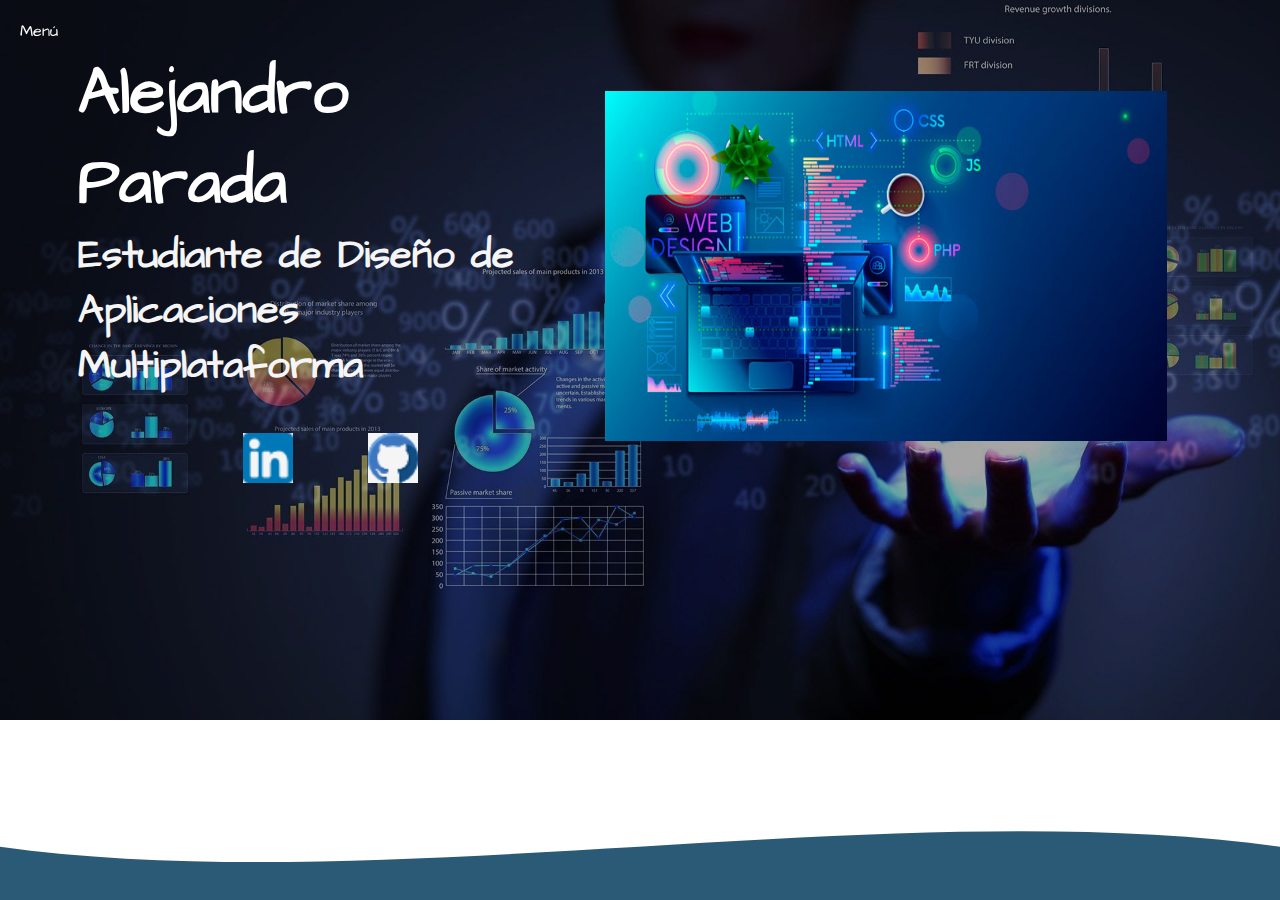
<file: index.html>
<!DOCTYPE html>
<html lang="en">

<head>
    <meta charset="UTF-8">
    <meta http-equiv="X-UA-Compatible" content="IE=edge">
    <meta name="viewport" content="width=device-width, initial-scale=1.0">
    <link rel="stylesheet" href="style.css">
    <link rel="preconnect" href="https://fonts.gstatic.com">
    <link href="https://fonts.googleapis.com/css2?family=Architects+Daughter&display=swap" rel="stylesheet">
    <title>Landing Page Alejandro Parada</title>
</head>

<body>
    <header>
        <div class="container">
            <nav>
                <a href="#" id="icono" class="icono"> Menú</a>
                <div class="enlaces uno" id="enlaces">
                    <a href="index.html" target="_blank">Inicio</a>
                    <a href="alejandro.html" target="_blank">Alejandro Parada</a>
                    <a href="curriculum.html" target="_blank">Curriculum</a>
                    <a href="contacto.html" target="_blank">Contacto</a>
                    <a href="proyectos.html" target="_blank">Proyectos</a>
                </div>
            </nav>
            <div class="textos">
                <h1>Alejandro Parada</h1>
                <h2>Estudiante de Diseño de Aplicaciones Multiplataforma</h2>
                <div>
                    <a href="https://www.linkedin.com/in/aleparada98/" target="_blank"> <img style="margin-left: 150px;" class="icon" src="icon/linkedin.png"> </a>
                    <a href="https://github.com/AleParada98" target="_blank"> <img class="icon" src="icon/github.png"> </a>
                </div>
            </div>
            <img id="diseño" src="img/diseñoWeb.jpg">
        </div>
    </header>
    <div class="wave">
        <div style="height: 80px;  width: 100%; overflow: hidden; position:fixed; bottom:0;"><svg viewBox="0 0 500 150" preserveAspectRatio="none" style="height: 100%; width: 100%;"><path d="M0.00,49.98 C150.00,150.00 349.20,-50.00 500.00,49.98 L500.00,150.00 L0.00,150.00 Z" style="stroke: none; fill: rgba(20, 72, 104, 0.900);"></path></svg></div>
    </div>
    <script src="main.js"></script>
</body>

</html>
</file>
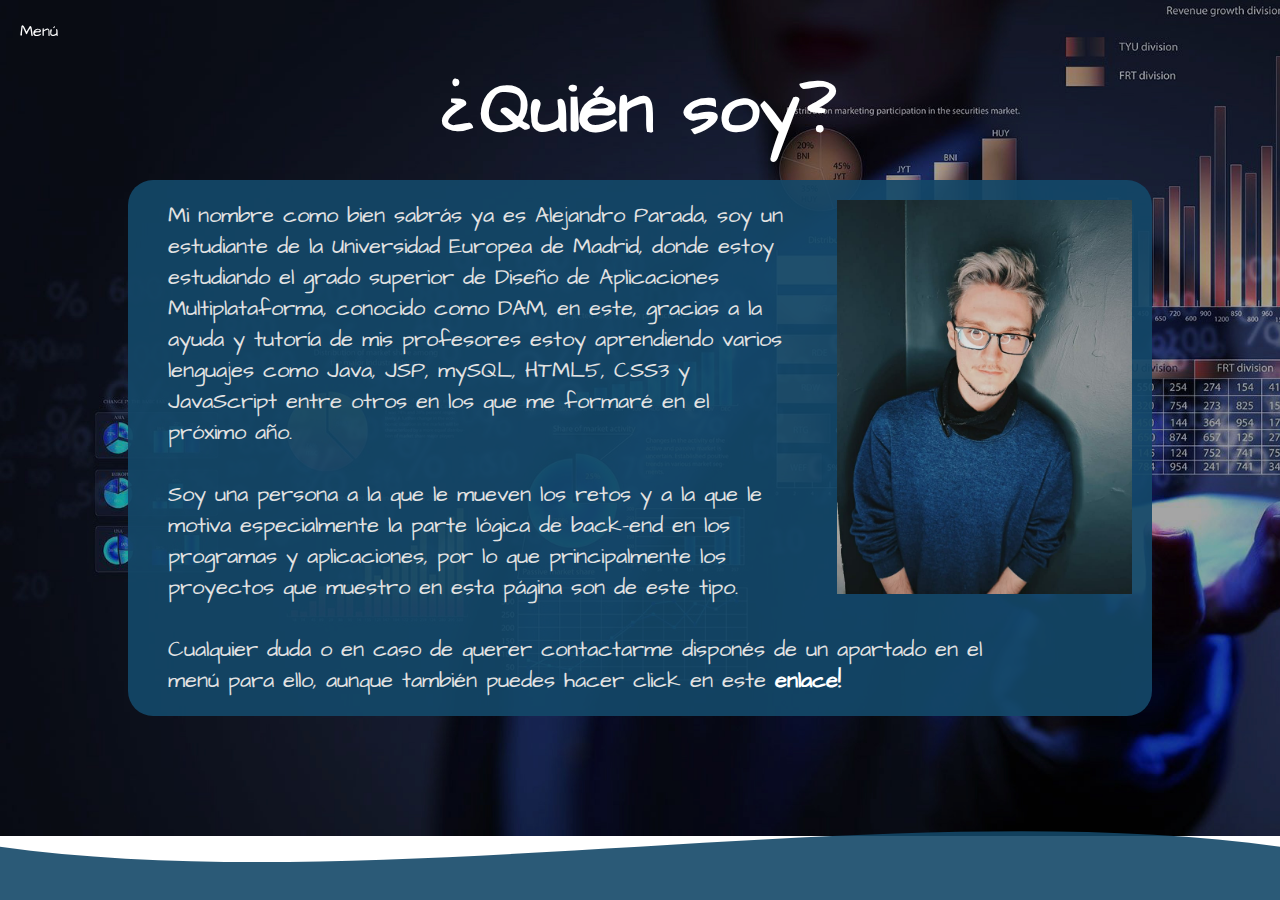
<file: alejandro.html>
<!DOCTYPE html>
<html lang="en">
<head>
    <meta charset="UTF-8">
    <meta http-equiv="X-UA-Compatible" content="IE=edge">
    <meta name="viewport" content="width=device-width, initial-scale=1.0">
    <link rel="stylesheet" href="style.css">
    <link rel="preconnect" href="https://fonts.gstatic.com">
    <link href="https://fonts.googleapis.com/css2?family=Architects+Daughter&display=swap" rel="stylesheet">
    <title>Alejandro Parada</title>
</head>
<body>
    <nav>
        <a href="#" id="icono" class="icono"> Menú</a>
        <div class="enlaces uno" id="enlaces">
            <a href="index.html" target="_blank">Inicio</a>
            <a href="alejandro.html" target="_blank">Alejandro Parada</a>
            <a href="curriculum.html" target="_blank">Curriculum</a>
            <a href="contacto.html" target="_blank">Contacto</a>
            <a href="proyectos.html" target="_blank">Proyectos</a>
        </div>
    </nav>

    <h1 id="tituloDescripcion"> ¿Quién soy? </h1>
    <div class="descripcion">
      <div>
        <img id="imagenDescripcion" src="img/foto.jpeg" />
      </div>
      <div class="textoDescripcion">
        Mi nombre como bien sabrás ya es Alejandro Parada, soy un estudiante de la Universidad Europea de Madrid, donde
        estoy estudiando el grado superior de Diseño de Aplicaciones Multiplataforma, conocido como DAM, en este, gracias
        a la ayuda y tutoría de mis profesores estoy aprendiendo varios lenguajes como Java, JSP, mySQL, HTML5, CSS3 y JavaScript
        entre otros en los que me formaré en el próximo año.
        <br><br>
        Soy una persona a la que le mueven los retos y a la que le motiva especialmente la parte lógica de back-end en
        los programas y aplicaciones, por lo que principalmente los proyectos que muestro en esta página son de este tipo.
        <br><br>
        Cualquier duda o en caso de querer contactarme disponés de un apartado en el menú para ello, aunque también puedes hacer
        click en este <a href="contacto.html">enlace!</a>
      </div>
    </div>
    

    <div class="wave">
        <div style="height: 80px;  width: 100%; overflow: hidden; position:fixed; bottom:0;"><svg viewBox="0 0 500 150" preserveAspectRatio="none" style="height: 100%; width: 100%;"><path d="M0.00,49.98 C150.00,150.00 349.20,-50.00 500.00,49.98 L500.00,150.00 L0.00,150.00 Z" style="stroke: none; fill: rgba(20, 72, 104, 0.900);"></path></svg></div>
    </div>
    <script src="main.js"></script>
</body>
</html>
</file>
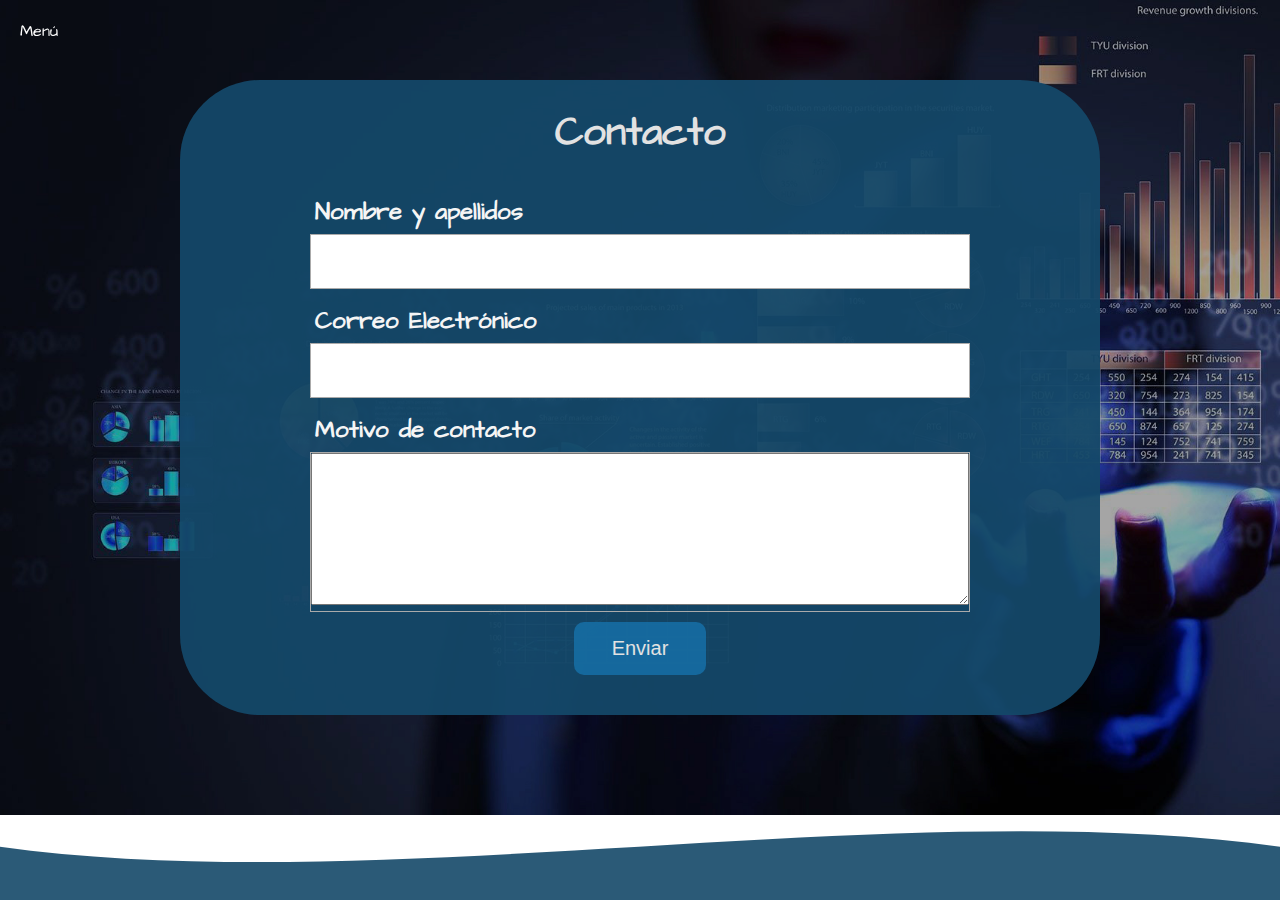
<file: contacto.html>
<!DOCTYPE html>
<html lang="en">
<head>
    <meta charset="UTF-8">
    <meta http-equiv="X-UA-Compatible" content="IE=edge">
    <meta name="viewport" content="width=device-width, initial-scale=1.0">
    <link rel="stylesheet" href="style.css">
    <link rel="preconnect" href="https://fonts.gstatic.com">
    <link href="https://fonts.googleapis.com/css2?family=Architects+Daughter&display=swap" rel="stylesheet">
    <title>Contacto Alejandro Parada</title>
</head>

<body>
    <nav>
        <a href="#" id="icono" class="icono"> Menú</a>
        <div class="enlaces uno" id="enlaces">
            <a href="index.html" target="_blank">Inicio</a>
            <a href="alejandro.html" target="_blank">Alejandro Parada</a>
            <a href="curriculum.html" target="_blank">Curriculum</a>
            <a href="contacto.html" target="_blank">Contacto</a>
            <a href="proyectos.html" target="_blank">Proyectos</a>
        </div>
    </nav>

    <form class="contenedorPadre" onsubmit="return enviar()">
        <h1 id="tituloForm"> Contacto</h1>
        <div class="contenedorHijo">
            <fieldset>
                <legend><h2>Nombre y apellidos</h2></legend>
                <div class="input-contenedor">
                    <input type="text" id="nombreApellidos">
                  </div>
            </fieldset>
            <fieldset>
                <legend><h2>Correo Electrónico</h2></legend>
                <div class="input-contenedor">
                    <input type="text" id="mail">
                </div>
            </fieldset>
            <fieldset>
                <legend><h2>Motivo de contacto</h2></legend>
                <div class="input-contenedor">
                    <textarea id="comentarios" rows="10"> </textarea>
                </div>
            </fieldset>
            
            <center>
            <input type="submit" value="Enviar" class="button">
            </center>
        </div>
    </form>

    <div class="wave">
        <div style="height: 80px;  width: 100%; overflow: hidden; position:fixed; bottom:0;"><svg viewBox="0 0 500 150" preserveAspectRatio="none" style="height: 100%; width: 100%;"><path d="M0.00,49.98 C150.00,150.00 349.20,-50.00 500.00,49.98 L500.00,150.00 L0.00,150.00 Z" style="stroke: none; fill: rgba(20, 72, 104, 0.900);"></path></svg></div>
    </div>
    <script src="main.js"></script>
</body>
</html>
</file>
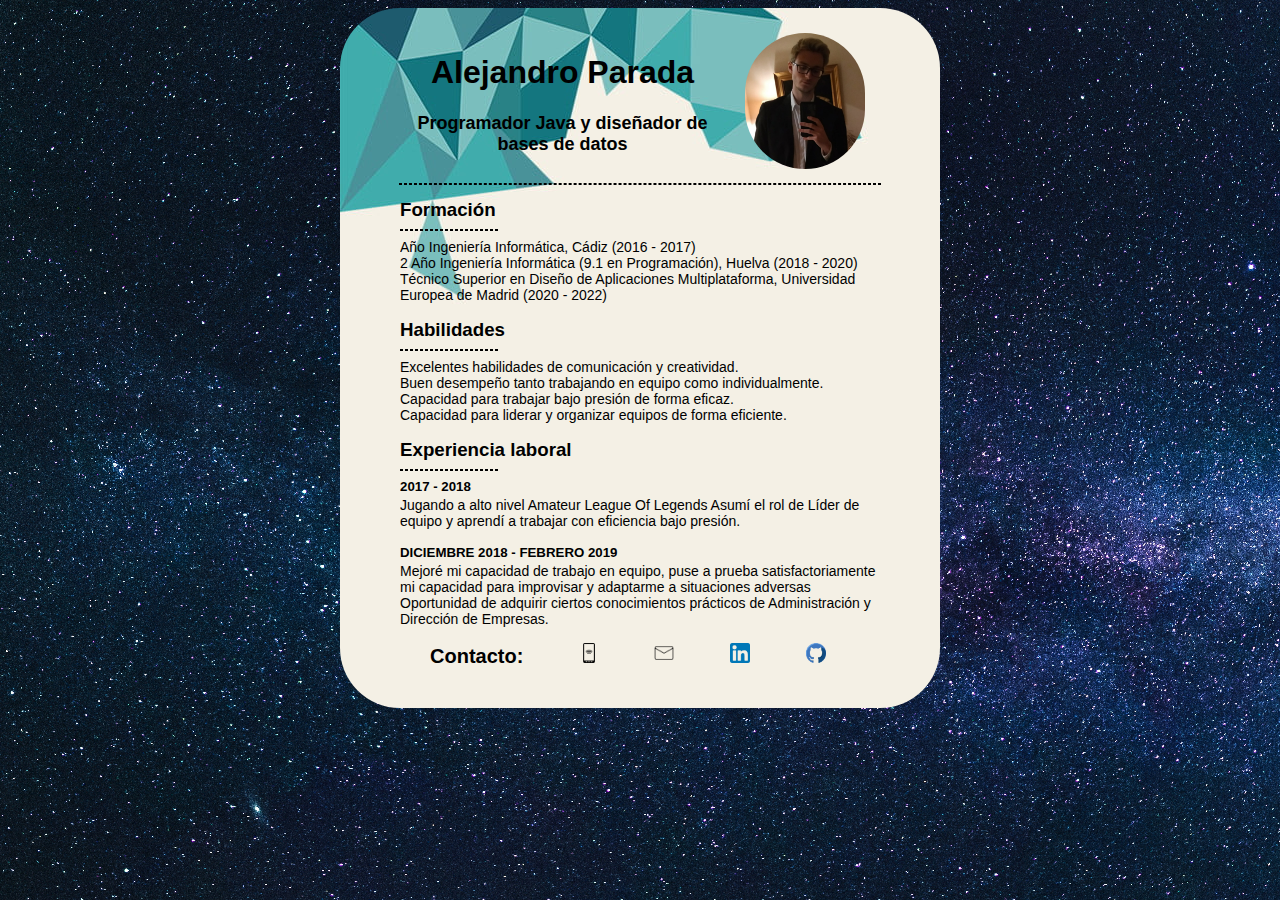
<file: curriculum.html>
<!DOCTYPE html>
<html lang="en">
<head>
    <meta charset="UTF-8">
    <meta http-equiv="X-UA-Compatible" content="IE=edge">
    <meta name="viewport" content="width=device-width, initial-scale=1.0">
    <link rel="stylesheet" href="styleCV.css">
    <title> Curriculum Vitae </title>
</head>
<body>

    <div class="contenedorCV">
        <div class="cabecera">
            <div>
            <img id="imagenCabecera" src="img/fotoCV.jpeg" />
            </div>
            <div>
            <h1> Alejandro Parada </h1>
            <h2>
                Programador Java y diseñador de bases de datos
            </h2>
            </div>
        </div>
        <hr id="separador">
        <div class="cuerpo">
            <h3> Formación </h3>
            <hr class="hrCuerpo">
            <div class="texto">
                <li> Año Ingeniería Informática, Cádiz (2016 - 2017) </li>
                <li> 2 Año Ingeniería Informática (9.1 en Programación), Huelva (2018 - 2020) </li>
                <li> Técnico Superior en Diseño de Aplicaciones Multiplataforma, Universidad Europea de Madrid (2020 - 2022) </li>
            </div>
            <p>
            <h3> Habilidades </h3>
            <hr class="hrCuerpo">
            <div class="texto">
                <li> Excelentes habilidades de comunicación y creatividad. </li>
                <li> Buen desempeño tanto trabajando en equipo como individualmente. </li>
                <li> Capacidad para trabajar bajo presión de forma eficaz. </li>
                <li> Capacidad para liderar y organizar equipos de forma eficiente. </li>
            </div>
            </p>
            <p>
            <h3> Experiencia laboral </h3>
            <hr class="hrCuerpo">
            <h5> 2017 - 2018 </h5>
            <div class="texto">
                Jugando a alto nivel Amateur League Of Legends Asumí el rol de Líder de equipo 
                y aprendí a trabajar con eficiencia bajo presión.
            </div>
            </p>
            <p>
                <h5> DICIEMBRE 2018 - FEBRERO 2019 </h5>
                <div class="texto">
                    Mejoré mi capacidad de trabajo en equipo, puse a prueba satisfactoriamente mi capacidad para
                    improvisar y adaptarme a situaciones adversas Oportunidad de adquirir ciertos conocimientos prácticos
                    de Administración y Dirección de Empresas.
                </div>
            </p>

            <div class="contacto">
                Contacto:
                <img class="icono" src="icon/telefono.png" onclick="alertaWeb(1)">
                <img class="icono" src="icon/correo.png" onclick="alertaWeb(2)">
                <img class="icono" src="icon/linkedin.png" onclick="alertaWeb(3)">
                <img class="icono" src="icon/github.png" onclick="alertaWeb(4)">
            </div>
        </div>
    </div>
    
    <script>
        function alertaWeb(accion) {
            switch(accion){
                case 1: window.alert("Telefono de contacto: +34 601 10 50 29");
                break;

                case 2: window.alert("Correo de contacto: AlejandroParada98@gmail.com");
                break;

                case 3: window.alert("Perfil de LinkedIn: https://www.linkedin.com/in/aleparada98/");
                break;

                case 4: window.alert("Perfil de Github: https://github.com/AleParada98");
                break;
            }
        }
    </script>
</body>
</html>
</file>
<file: style.css>
* {
    margin: 0;
    padding: 0;
    box-sizing: border-box;
}

/* --------------------------------- CSS index y global --------------------------------- */

body {
    font-family: 'Architects Daughter', cursive;
    background-image: url(img/fondo.jpg);
    background-position: fixed;
    background-repeat: no-repeat;
    background-size: cover;
}

nav {
    position: fixed;
    top: 20px;
    left: 20px;
    display: flex;
    justify-content: flex-start;
}

nav a {
    color: white;
    text-decoration: none;
}

.icono {
    display: block;
    z-index: 100000000;
    animation: moverIzquierda 0.75s ease-in;
}

header {
    height: auto;
    padding: 48px;
    width: 100%;
}

.container {
    width: 95%;
    max-width: 1200px;
    display: flex;
    align-items: center;
    justify-content: space-around;
    margin: auto;
}

img {
    display: block;
    height: 600px;
    width: 70%;
    animation: moverDerecha 0.75s ease-in;
}

#diseño {
    width: 50%;
    height: 350px;
    margin: 35px;
}

.textos {
    width: 70%;
    color: white;
}

.textos h1 {
    margin-right: 20px;
    font-size: 65px;
    animation: moverIzquierda 0.75s ease-in;
}

.textos h2 {
    font-size: 40px;
    color: whitesmoke;
    animation: moverIzquierda 0.75s ease-in;
}

.textos div{
    margin-left: 15px;
    margin-top: 40px;
    border-radius: 60px;
    display: flex;
    overflow: auto;
    animation: moverIzquierda 0.75s ease-in;
}

.wave {
    height: 100px;
    width: 100%;
}

.enlaces {
    position: fixed;
    display: flex;
    top: 0;
    background: #000;
    justify-content: space-around;
    align-items: center;
    height: 100vh;
    right: 0;
    flex-direction: column;
    width: 100%;
    transition: all 0.80s ease;
    background: rgba(20, 72, 104, 0.900);
    font-size: 32px;
}

.uno {
    -webkit-clip-path: circle(0% at 0 0);
    clip-path: circle(0% at 0 0);
}

.dos {
    -webkit-clip-path: circle(150% at 0 0);
    clip-path: circle(150% at 0 0);
}

.dos a:hover {
    color: lightskyblue;
    transform: scale(1.15);
}

.icon {
    background:whitesmoke;
    margin-left: 75px;
    height: 50px;
    width: 50px;
    animation: moverIzquierda 0.75s ease-in;
}

/* --------------------------------- CSS contacto --------------------------------- */

.contenedorHijo {
    margin-top: 15px;
    margin-left: 115px;
    margin-right: 115px;
    padding: 15px;
}

.contenedorPadre {
    background-color: rgba(20, 72, 104, 0.95);
    border-radius: 80px;
    margin-top: 80px;
    margin-left: 180px;
    margin-right: 180px;
}

#tituloForm {
    padding-top: 25px;
    text-align: center;
    color: rgb(226, 226, 226);
    font-size: 40px;
}

input[type="text"] {
    text-align: center;
    font-size: 20px;
    width: 100%;
    padding: 15px;
    border: none;
}

.input-contenedor {
    margin-bottom: 10px;
    border: 1px solid #aaa;
}

.button {
    margin-bottom: 25px;
    border: none;
    width: 20%;
    font-size: 20px;
    color: rgb(226, 226, 226);
    background: rgba(22, 109, 163, 0.9);
    padding: 15px 20px;
    border-radius: 10px;
    cursor: pointer;
}

.button:hover {
    background: rgba(89, 129, 238, 0.863);
}

.link {
    text-decoration: none;
    color: #1a2537;
}

.link:hover {
    color: cadetblue;
}

#comentarios {
    width: 100%;
}

fieldset{
    color: whitesmoke;
    border: none;
}
legend{
    padding: 5px;
}

/* --------------------------------- CSS Quien Soy --------------------------------- */

.descripcion {
    margin-bottom: 20px;
    margin-top: 20px;
    margin-left: 10%;
    margin-right: 10%;
    overflow: auto;
    padding: 20px;
    background-color: rgba(20, 72, 104, 0.920);
    border-radius: 25px;
}

#imagenDescripcion{
    margin-left: 50px;
    float: right;
    width: 30%;
    height: 35%;
}

.textoDescripcion {
    margin-left: 20px;
    margin-right: 100px;
    color: rgb(226, 226, 226);
    font-size: 22px;
    animation: moverIzquierda 0.75s ease-in;
}

.textoDescripcion a{
    text-decoration: none;
    color: white;
    font-weight: bold;
}

.textoDescripcion a:hover{
    color: rgb(64, 200, 224);
}

#tituloDescripcion {
    color: white;
    margin-top: 60px;
    font-size: 72px;
    text-align: center;
    animation: moverArriba 0.75 ease-in;
}

/* --------------------------------- CSS proyectos --------------------------------- */

.carousel {
    margin: 15px;
    max-width: 800px;
    display: flex;
}

#imagen {
    width: 100%;
    height: 420px;
    background-size: cover;
}

#imagen:hover{
    cursor: pointer;
}

#tituloProyectos{
    text-align: center;
    color: white;
    font-size: 60px;
}

/* --------------------------------- Animaciones y Responsive --------------------------------- */

@keyframes escribir {
    from { width: 100% }
    to { width:0 }
}

@keyframes moverIzquierda {
    0% {
        opacity: 0;
        transform: translateX(-150px);
    }
    100% {
        opacity: 1;
        transform: translate(0);
    }
}

@keyframes moverArriba {
    0% {
        opacity: 0;
        transform: translateY(100px);
    }
    100% {
        opacity: 1;
        transform: translate(0);
    }
}

@keyframes moverDerecha {
    0% {
        opacity: 0;
        transform: translateX(150px);
    }
    100% {
        opacity: 1;
        transform: translate(0);
    }
}

@media screen and (max-width:1000px) {
    img {
        height: 400px;
        width: 100%;
    }
}

@media screen and (max-width:800px) {
    img {
        height: 370px;
        width: 100%;
    }
    .textos h1 {
        font-size: 70px;
    }
    .textos h2 {
        font-size: 25px;
    }
}

@media screen and (max-width:700px) {
    img {
        height: 250px;
        width: 100%;
    }
    .textos h1 {
        font-size: 40px;
    }
    .textos h2 {
        font-size: 15px;
    }
}

@media screen and (max-width:450px) {
    .container {
        width: 100%;
        flex-wrap: wrap-reverse;
        justify-content: center;
    }
    .textos {
        width: 100%;
        text-align: center;
    }
    .textos h1 {
        font-size: 60px;
    }
}

@media screen and (max-width:340px) {
    img {
        height: 160px;
    }
    .textos h1 {
        font-size: 35px;
    }
    .textos a {
        width: 120px;
    }
    .textos h2 {
        font-size: 15px;
    }
}
</file>
<file: styleCV.css>
* {
    font-family: Arial, Helvetica, sans-serif;
}

body {
    background-image: url(img/fondoCV.jpg);
}

h1 {
    font-size: 32px;
    text-align: center;
}

h2 {
    font-size: 18px;
    text-align: center;
}

h3 {
    margin-top: 1px;
    margin-bottom: 5px;
}

h5 {
    margin-top: 0px;
    margin-bottom: 3px;
}

.contenedorCV {
    background-image: url(img/fondoEscrituraCV.jpg);
    margin: auto;
    width: 600px;
    height: 700px;
    border-radius: 60px;
}

.cabecera {
    color: black;
    margin-left: 10%;
    margin-right: 10%;
    overflow: auto;
    padding-top: 25px;
    padding-bottom: 5px;
}

.cuerpo {
    color: black;
    margin-left: 10%;
    margin-right: 10%;
    overflow: auto;
    padding-top: 5px;
    padding-bottom: 5px;
}

#separador{
    border: 0.5px dashed rgb(0, 0, 0);
    width: 80%;
}

.hrCuerpo {
    border: 0.5px dashed rgb(0, 0, 0);
    width: 20%;
    margin-right: 500px;
}

#imagenCabecera {
    margin-right: 15px;
    margin-left: 20px;
    float: right;
    width: 25%;
    height: 30%;
    border-radius: 200px;
}

.texto {
    font-size: 14px;
}

.contacto {
    margin-left: 30px;
    font-size: 20px;
    font-weight: bold;
    overflow: auto;
}

.icono {
    cursor: pointer;
    margin-left: 50px;
    height: 20px;
    width: 20px;
}
</file>
